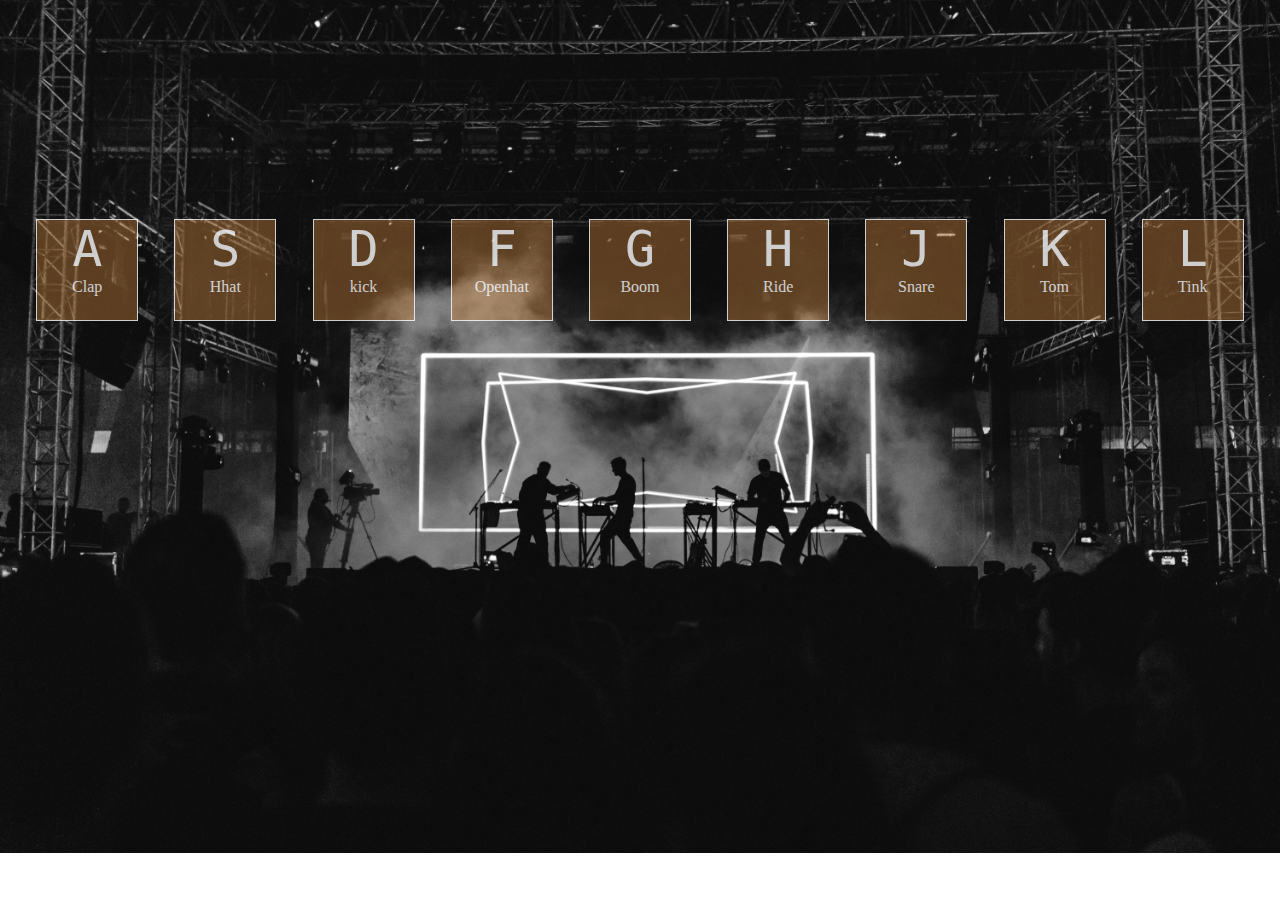
<file: 01 - JS Drum Kit/index.html>
<!DOCTYPE html>
<html>

<head>
    <title>Javascript Drum Kit</title>
    <link type="text/css" rel="stylesheet" href="css/styles.css">
    <meta content="text/html;charset=utf-8" http-equiv="Content-Type">
    <meta content="utf-8" http-equiv="encoding">
</head>

<body>

    <div id="keyboard">
        <div data-key="65" class="key">
            <kbd>A</kbd>
            <span class="sound">Clap</span>
        </div>
        <div data-key="83" class="key">
            <kbd>S</kbd>
            <span class="sound">Hhat</span>
        </div>
        <div data-key="68" class="key">
            <kbd>D</kbd>
            <span class="sound">kick</span>
        </div>
        <div data-key="70" class="key">
            <kbd>F</kbd>
            <span class="sound">Openhat</span>
        </div>
        <div data-key="71" class="key">
            <kbd>G</kbd>
            <span class="sound">Boom</span>
        </div>
        <div data-key="72" class="key">
            <kbd>H</kbd>
            <span class="sound">Ride</span>
        </div>
        <div data-key="74" class="key">
            <kbd>J</kbd>
            <span class="sound">Snare</span>
        </div>
        <div data-key="75" class="key">
            <kbd>K</kbd>
            <span class="sound">Tom</span>
        </div>
        <div data-key="76" class="key">
            <kbd>L</kbd>
            <span class="sound">Tink</span>
        </div>
    </div>

    <!-- audio to play-->
    <audio data-key="65" src="sounds/clap.wav"></audio>
    <audio data-key="83" src="sounds/hihat.wav"></audio>
    <audio data-key="68" src="sounds/kick.wav"></audio>
    <audio data-key="70" src="sounds/openhat.wav"></audio>
    <audio data-key="71" src="sounds/boom.wav"></audio>
    <audio data-key="72" src="sounds/ride.wav"></audio>
    <audio data-key="74" src="sounds/snare.wav"></audio>
    <audio data-key="75" src="sounds/tom.wav"></audio>
    <audio data-key="76" src="sounds/tink.wav"></audio>

</body>

<script src="js/script.js"></script>

</html>
</file>
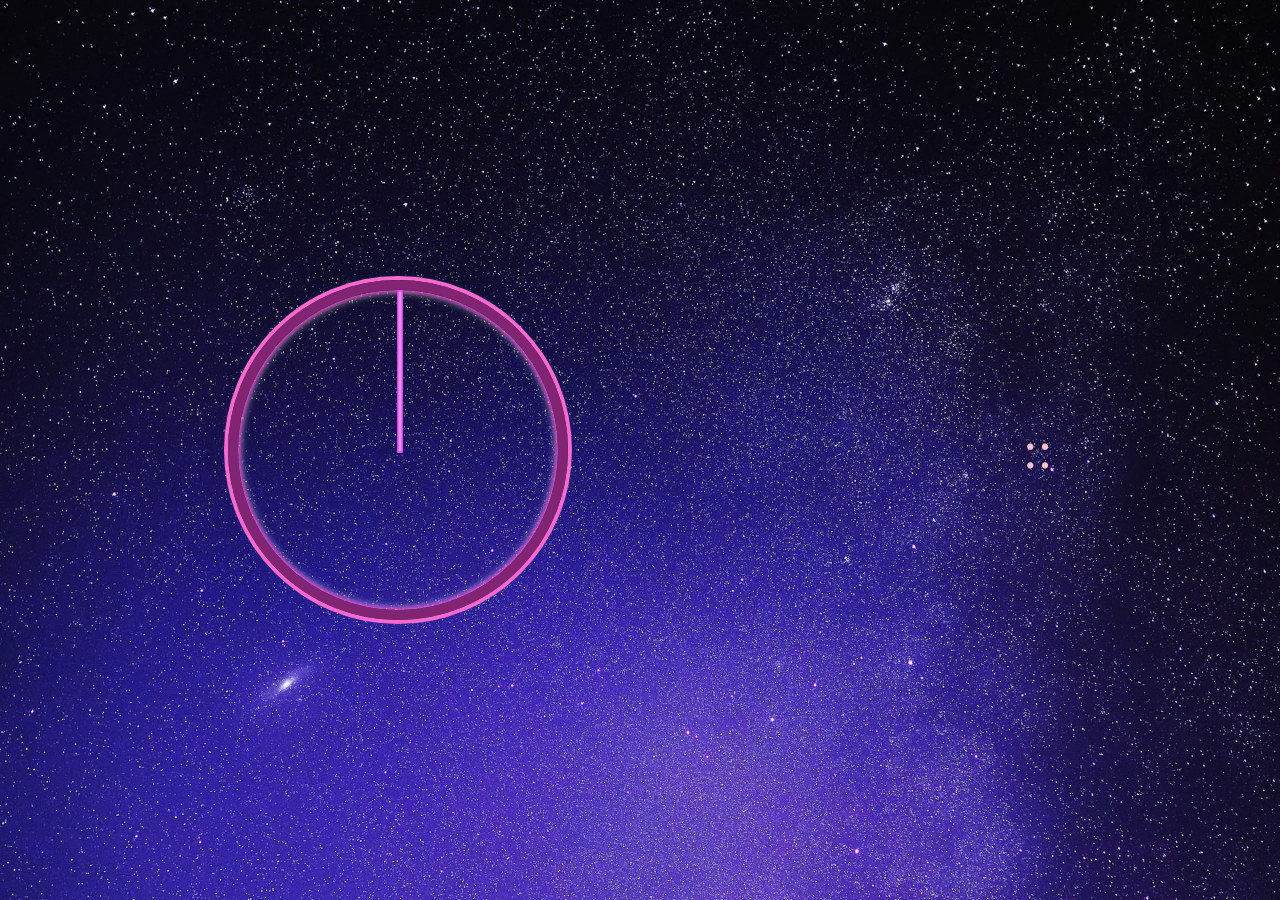
<file: 02 - JS and CSS Clock/index.html>
<!DOCTYPE html>
<html lang="en">
<head>
    <meta charset="UTF-8">
    <meta name="viewport" content="width=device-width, initial-scale=1.0">
    <title>Clock with CSS and Javascript</title>
    <link rel="stylesheet" href="styles.css">
</head>
<body>
    <div class="clock">
        <div class="clock-face">
            <div class="hand hour-hand transition"></div>
            <div class="hand min-hand transition"></div>
            <div class="hand second-hand transition"></div>
        </div>
    </div>

    <div class="digital">
        <div class="timing hours"></div>
        <span> : </span>
        <div class="timing minutes"></div>
        <span> : </span>
        <div class="timing seconds"></div>
    </div>
    
</body>
<script src="script.js"></script>
</html>
</file>
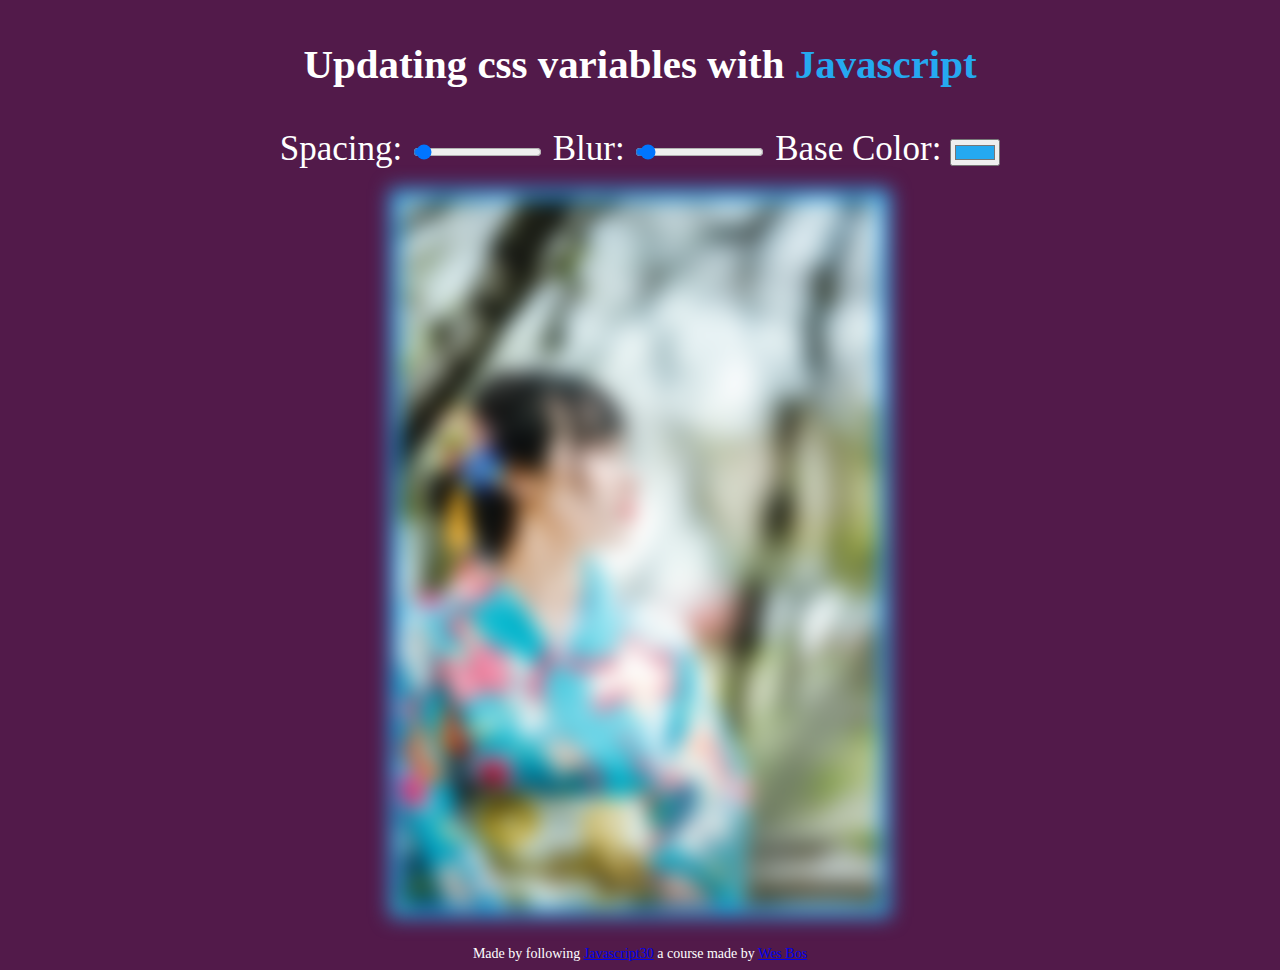
<file: 03 - CSS Vars/index.html>
<!DOCTYPE html>
<html lang="en">
<head>
    <meta charset="UTF-8">
    <meta name="viewport" content="width=device-width, initial-scale=1.0">
    <title>Updating CSS variables with JS</title>

    <link rel="stylesheet" href="css/styles.css"> 
</head>
<body>
    <h3>Updating css variables with <span class="extra">Javascript</span></h3>

    <div class="controls">
        <label for="spacing">Spacing:</label>
        <input type="range" name="spacing" min="10" max="200" value="15" data-sizing="px">

        <label for="blur">Blur:</label>
        <input type="range" name="blur" min="0" max="25" value="1" data-sizing="px">

        <label for="base">Base Color:</label>
        <input type="color" name="base" value="#25a9f0">
    </div>

    <img src="img/jw_pic.jpg" alt="asian woman" class="pic">
    <!-- Photo by Jerry Wang on Unsplash-->


    <footer>Made by following <a href="https://javascript30.com/">Javascript30</a> a course made by <a href="https://wesbos.com/">Wes Bos</a></footer>
</body>

<script src="js/script.js"></script>
</html>
</file>
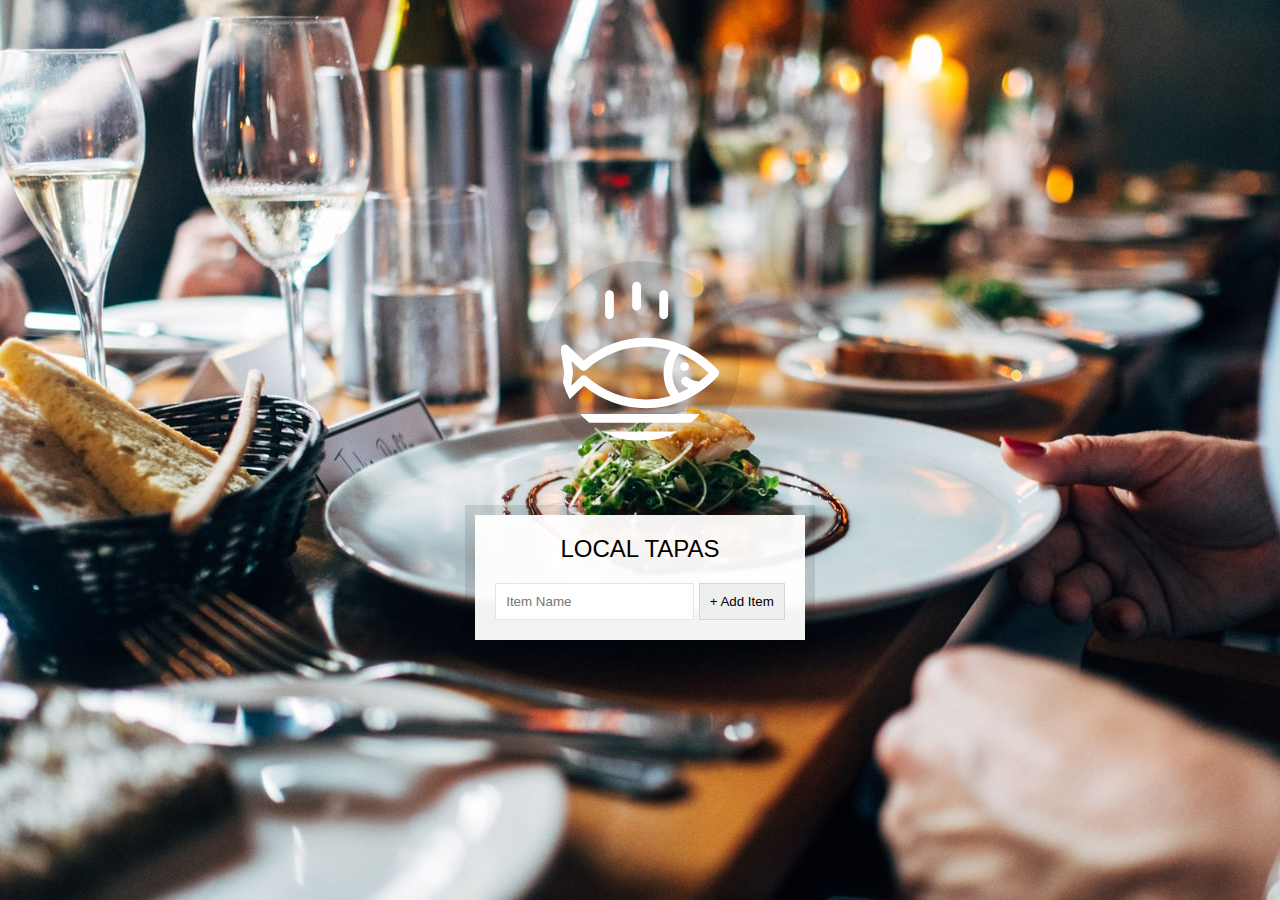
<file: 15 - localStorage and Delegates/index.html>
<!DOCTYPE html>
<html lang="en">

<head>
    <meta charset="UTF-8">
    <title>LocalStorage</title>
    <link rel="stylesheet" href="styles.css">
</head>

<body>
    <!--
      Fish SVG Cred:
      https://thenounproject.com/search/?q=fish&i=589236
   -->

    <svg xmlns="http://www.w3.org/2000/svg" xmlns:xlink="http://www.w3.org/1999/xlink" version="1.1" x="0px" y="0px"
        viewBox="0 0 512 512" enable-background="new 0 0 512 512" xml:space="preserve">
        <g>
            <path
                d="M495.9,425.3H16.1c-5.2,0-10.1,2.9-12.5,7.6c-2.4,4.7-2.1,10.3,0.9,14.6l39,56.4c2.6,3.8,7,6.1,11.6,6.1h401.7   c4.6,0,9-2.3,11.6-6.1l39-56.4c3-4.3,3.3-9.9,0.9-14.6C506,428.2,501.1,425.3,495.9,425.3z M449.4,481.8H62.6L43,453.6H469   L449.4,481.8z" />
            <path
                d="M158.3,122c7.8,0,14.1-6.3,14.1-14.1V43.4c0-7.8-6.3-14.1-14.1-14.1c-7.8,0-14.1,6.3-14.1,14.1v64.5   C144.2,115.7,150.5,122,158.3,122z" />
            <path
                d="M245.1,94.7c7.8,0,14.1-6.3,14.1-14.1V16.1c0-7.8-6.3-14.1-14.1-14.1C237.3,2,231,8.3,231,16.1v64.5   C231,88.4,237.3,94.7,245.1,94.7z" />
            <path
                d="M331.9,122c7.8,0,14.1-6.3,14.1-14.1V43.4c0-7.8-6.3-14.1-14.1-14.1s-14.1,6.3-14.1,14.1v64.5   C317.8,115.7,324.1,122,331.9,122z" />
            <path
                d="M9.6,385.2c5.3,2.8,11.8,1.9,16.2-2.2l50.6-47.7c56.7,46.5,126.6,71.9,198.3,71.9c0,0,0,0,0,0   c87.5,0,169.7-36.6,231.4-103.2c5-5.4,5-13.8,0-19.2c-61.8-66.5-144-103.2-231.4-103.2c-72,0-142.2,25.6-199,72.5l-50-47.1   c-4.4-4.1-10.9-5-16.2-2.2c-5.3,2.8-8.3,8.7-7.4,14.6l11.6,75L2.2,370.6C1.3,376.5,4.2,382.4,9.6,385.2z M380.9,230.8   c34.9,14.3,67.2,35.7,95.3,63.6c-10.1,10-20.8,19.2-31.9,27.5c-22.4-3.3-29.6-8.8-30.7-9.7c-4-5.7-11.8-7.7-18.1-4.4   c-6.9,3.6-9.5,12.2-5.9,19.1c1.9,3.5,7.3,10.3,22.4,16c-10.1,5.7-20.5,10.7-31.1,15.1C352.4,320.2,352.4,268.6,380.9,230.8z    M36.3,255.6l29.4,27.7c5.3,5,13.6,5.1,19.1,0.3c53.2-47.6,120.7-73.7,190-73.7c26.9,0,53.2,3.9,78.5,11.3   c-29.3,44.6-29.3,102,0,146.6c-25.3,7.4-51.6,11.3-78.5,11.3c-69,0-136.3-26-189.4-73.2c-2.7-2.4-13.4-6.3-19.1,0.3l-30.1,28.3   l5.7-40C42.2,293,36.3,255.6,36.3,255.6z" />
            <circle cx="398.8" cy="273.8" r="14.1" />
        </g>
    </svg>

    <div class="wrapper">
        <h2>LOCAL TAPAS</h2>
        <p></p>
        <ul class="plates">
            <li>Loading Tapas...</li>
        </ul>
        <form class="add-items">
            <input type="text" name="item" placeholder="Item Name" required>
            <input type="submit" value="+ Add Item">
        </form>
    </div>

<script src="script.js"></script>
</body>

</html>
</file>
<file: 01 - JS Drum Kit/css/styles.css>
/* STYLE SHEET */
body{
    margin:0;
    padding:0;
    background: url("../img/bg.jpg") no-repeat; /*Photo by Yannis Papanastasopoulos on Unsplash*/
    background-size: 100%;
}

#keyboard {   
    min-height: 60vh;
    display: flex;    
    align-items: center;
    justify-content: space-evenly;

}
.key {   
    width: 100px;
    height: 100px; 
    border:1px solid white;
    color:white;
    text-align: center;
    transition:all 0.05s;
    background: rgba(218, 139, 66, 0.486);
    opacity: 0.8;
    
}

.playing{
    transform:scale(1.1);
    border-color:#ffc600;
    box-shadow:0 0 10px #ffc600;
}


kbd {
    display: block;
    font-size:50px;
}
</file>
<file: 02 - JS and CSS Clock/styles.css>
html {
    background: url("bg.jpg") no-repeat; /*Photo by Tengyart on Unsplash*/
    background-size:cover;
}

body {
    margin:0;
    padding:0;  
    min-height: 100vh;
    display:flex;
    align-items: center;
}

.clock {
    width:20rem;
    height:20rem;
    border: 10px solid rgb(129, 37, 114);
    border-radius:50%;
    position:relative;
    margin:50px auto;
    box-shadow:
    0 0 0 4px rgb(248, 104, 205),
    inset 0 0 0 3px rgba(255, 0, 212, 0.37),
    inset 0 0 10px white,
    0 0 10px rgba(6, 79, 148, 0.5);
}

.clock-face {
    position:relative;
    width:100%;
    height:100%;
    transform: translateY(0); /* because of clock height from hands*/
    
}

.hand {        
    width:50%;    
    height:3px;
    background:rgb(241, 138, 255);
    border: 1px solid rgb(220, 62, 241);       
    top:50%;
    position: absolute;
    transform-origin: 100%;
    transform: rotate(90deg);    
    transition-timing-function: cubic-bezier(.88,.5,.12,.96);
}

.transition {        
    transition: all 0.25s;
}

.min-hand {
    background:rgb(28, 18, 29);
}

.hour-hand {
    background:rgba(115, 49, 124, 0.61);
}

.digital {
    margin:0 auto;
    display:flex;
    align-items: center;
    color:white;
    font-size:3.3em;
    color:pink;
}
</file>
<file: 03 - CSS Vars/css/styles.css>
body {
    text-align: center;
    color:white;
    font-weight: 100;
    font-size:35px;
    background: #521a4a;
}

.pic {
    width:480px;
    height:708px;
    padding: var(--spacing);
    background: var(--base);
    filter: blur(var(--blur));
    margin-top:20px;
}

.extra {
    color: var(--base);
}

footer {
    font-size:14px;
    margin-top:20px;
}

:root {
    --base: #25a9f0;
    --spacing: 10px;
    --blur: 10px;

}
</file>
<file: 15 - localStorage and Delegates/styles.css>
html {
    box-sizing: border-box;
    background: url("oh-la-la.jpeg") center no-repeat;
    background-size: cover;
    min-height: 100vh;
    display: flex;
    justify-content: center;
    align-items: center;
    text-align: center;
    font-family: Futura, "Trebuchet MS", Arial, sans-serif;
  }
  
  *,
  *:before,
  *:after {
    box-sizing: inherit;
  }
  
  svg {
    fill: white;
    background: rgba(0, 0, 0, 0.1);
    padding: 20px;
    border-radius: 50%;
    width: 200px;
    margin-bottom: 50px;
  }
  
  .wrapper {
    padding: 20px;
    max-width: 350px;
    background: rgba(255, 255, 255, 0.95);
    box-shadow: 0 0 0 10px rgba(0, 0, 0, 0.1);
  }
  
  h2 {
    text-align: center;
    margin: 0;
    font-weight: 200;
  }
  
  .plates {
    margin: 0;
    padding: 0;
    text-align: left;
    list-style: none;
  }
  
  .plates li {
    border-bottom: 1px solid rgba(0, 0, 0, 0.2);
    padding: 10px 0;
    font-weight: 100;
    display: flex;
  }
  
  .plates label {
    flex: 1;
    cursor: pointer;
  }
  
  .plates input {
    display: none;
  }
  
  .plates input + label:before {
    content: "⬜️";
    margin-right: 10px;
  }
  
  .plates input:checked + label:before {
    content: "🌮";
  }
  
  .add-items {
    margin-top: 20px;
  }
  
  .add-items input {
    padding: 10px;
    outline: 0;
    border: 1px solid rgba(0, 0, 0, 0.1);
  }
</file>
